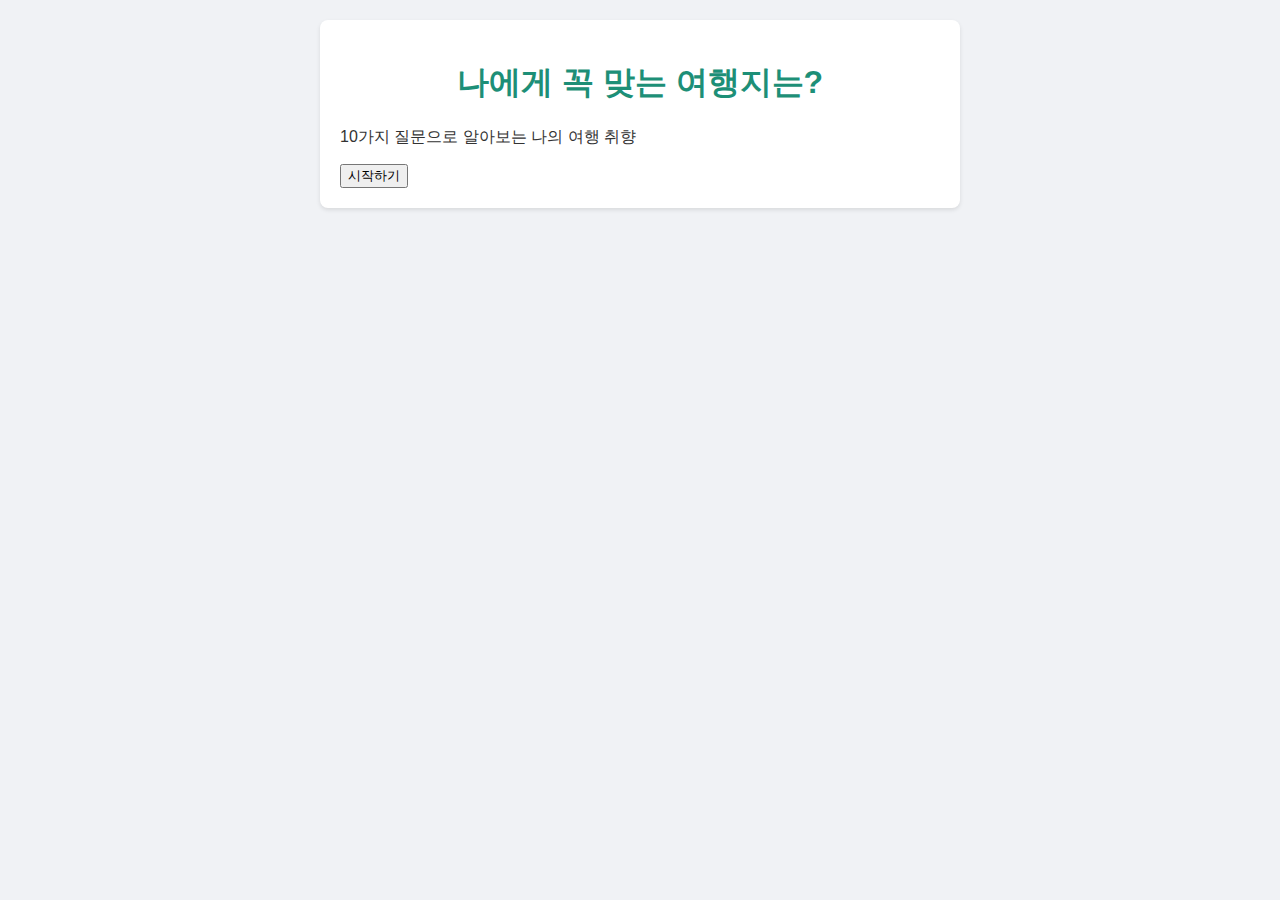
<file: index.html>
<!DOCTYPE html>
<html lang="ko">
<head>
    <meta charset="UTF-8">
    <meta name="viewport" content="width=device-width, initial-scale=1.0">
    <title>여행지 추천 테스트</title>
    <link rel="stylesheet" href="style.css">
</head>
<body>
    <div class="container">
        <div id="start-screen">
            <h1>나에게 꼭 맞는 여행지는?</h1>
            <p>10가지 질문으로 알아보는 나의 여행 취향</p>
            <button id="start-btn" class="btn">시작하기</button>
        </div>
        <div id="quiz-container" style="display: none;">
            <!-- 질문이 동적으로 추가될 공간 -->
        </div>
        <div id="result-container" style="display: none;">
            <!-- 결과가 동적으로 추가될 공간 -->
        </div>
    </div>
    <script src="data.js?v=2"></script>
    <script src="main.js?v=2"></script>
</body>
</html>
</file>
<file: style.css>
body {
    font-family: sans-serif;
    background-color: #f0f2f5;
    color: #333;
    margin: 0;
    padding: 20px;
}

.container {
    max-width: 600px;
    margin: 0 auto;
    background-color: #fff;
    padding: 20px;
    border-radius: 8px;
    box-shadow: 0 2px 4px rgba(0, 0, 0, 0.1);
}

h1 {
    text-align: center;
    color: #1d8f77;
}

#poll-options {
    margin-top: 20px;
}

.poll-option {
    display: flex;
    align-items: center;
    justify-content: space-between;
    padding: 10px;
    border-bottom: 1px solid #eee;
}

.rank {
    font-size: 1.2em;
    font-weight: bold;
    color: #1d8f77;
    margin-right: 15px;
}

.idol-info {
    flex-grow: 1;
}

.idol-name {
    font-weight: bold;
}

.idol-group {
    color: #666;
    font-size: 0.9em;
    margin-left: 5px;
}

.vote-section {
    display: flex;
    align-items: center;
}

.votes {
    font-size: 1.1em;
    margin-right: 10px;
}

.vote-btn {
    background-color: #1d8f77;
    color: white;
    border: none;
    padding: 8px 12px;
    border-radius: 4px;
    cursor: pointer;
    transition: background-color 0.3s;
}

.vote-btn:hover {
    background-color: #177a63;
}

.form-container, .collab-form-container, .comments-container {
    margin-top: 30px;
    padding-top: 20px;
    border-top: 1px solid #eee;
}

.form-container h2, .collab-form-container h2, .comments-container h2 {
    font-size: 1.2em;
    color: #1d8f77;
}

input[type="text"],
input[type="email"],
input[type="tel"],
textarea {
    width: 100%;
    padding: 10px;
    margin-bottom: 10px;
    border: 1px solid #ddd;
    border-radius: 4px;
    box-sizing: border-box; /* To ensure padding doesn't affect width */
}

#add-idol, .collab-form-container button {
    background-color: #007bff;
    color: white;
    border: none;
    padding: 10px 15px;
    border-radius: 4px;
    cursor: pointer;
    width: 100%;
}

#add-idol:hover, .collab-form-container button:hover {
    background-color: #0056b3;
}

/* Adjustments for side-by-side inputs in idol-add form */
.form-container input[type="text"] {
    width: calc(50% - 12px);
    display: inline-block;
}

.form-container button {
    width: auto;
    padding: 9px 15px;
}
</file>
